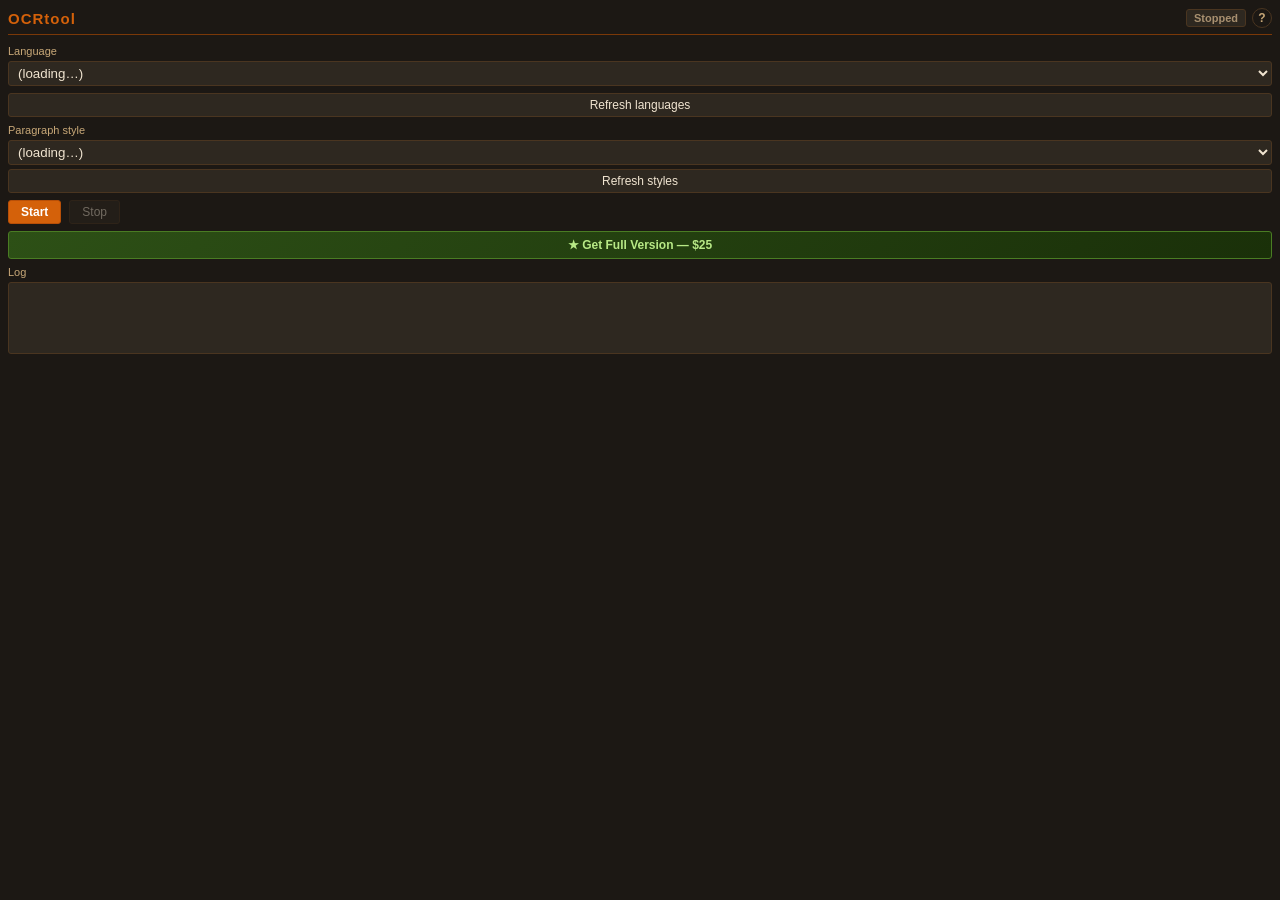
<file: index.html>
<!DOCTYPE html>
<html lang="en">
<head>
  <meta charset="UTF-8" />
  <title>OCRtool</title>
  <link rel="stylesheet" href="css/styles.css" />
</head>
<body>
  <div id="app">
    <header class="header">
      <h1>OCRtool</h1>
      <div class="header-right">
        <span class="status" id="status-indicator">Stopped</span>
        <button id="about-btn" class="btn-icon" title="About">?</button>
      </div>
    </header>

    <section class="section">
      <label for="language-select">Language</label>
      <select id="language-select">
        <option value="">(loading…)</option>
      </select>
    </section>

    <section class="section" id="lang2-section" style="display:none">
      <label for="language2-select">Second language</label>
      <select id="language2-select">
        <option value="">(none)</option>
      </select>
    </section>

    <section class="section">
      <button id="refresh-langs-btn" class="btn btn-secondary">Refresh languages</button>
    </section>

    <section class="section" id="scripts-section" style="display:none">
      <label>
        <input type="checkbox" id="include-scripts-cb" />
        Include script / handwriting models
      </label>
    </section>

    <section class="section">
      <label for="style-select">Paragraph style</label>
      <select id="style-select">
        <option value="">(loading…)</option>
      </select>
      <button id="refresh-styles-btn" class="btn btn-secondary">Refresh styles</button>
    </section>

    <section class="section section-row">
      <button id="start-btn" class="btn btn-primary">Start</button>
      <button id="stop-btn" class="btn btn-secondary" disabled>Stop</button>
    </section>

    <section class="section section-upgrade">
      <button id="upgrade-btn" class="btn btn-upgrade" title="Get full version without watermark">★ Get Full Version — $25</button>
    </section>

    <section class="section">
      <label>Log</label>
      <textarea id="log" readonly></textarea>
    </section>
  </div>

  <!-- About overlay -->
  <div id="about-overlay">
    <div id="about-box">
      <div class="about-header">
        <span class="about-title-bar">About OCRtool</span>
        <button id="about-close-btn" class="btn-icon" title="Close">✕</button>
      </div>
      <div class="about-body">
        <p class="about-product">OCRtool <span class="about-ver">v1.1.0</span></p>
        <p class="about-desc">Screen OCR extension for Adobe InDesign</p>
        <p class="about-desc">Windows 10 / 11 only &nbsp;·&nbsp; InDesign 2022–2026</p>
        <p class="about-copy">© 2026 Sergey A Inozemtsev</p>
        <a class="about-email" href="mailto:ryzl@hotmail.com">ryzl@hotmail.com</a>
        <hr class="about-hr" />
        <p class="about-guide-title">How to use</p>
        <ol class="about-guide">
          <li>Select language, press <strong>Start</strong></li>
          <li>Draw a rectangle over text in the document</li>
          <li>Recognized text appears in a new frame on <em>OCR_layer</em></li>
          <li>Press <strong>Stop</strong> when done</li>
        </ol>
        <hr class="about-hr" />
        <p class="about-upgrade-text">Remove watermark and get full OCR quality</p>
        <button id="about-upgrade-btn" class="btn btn-upgrade">★ Get Full Version — $25</button>
      </div>
      <button id="about-ok-btn" class="btn btn-primary">Close</button>
    </div>
  </div>

  <script src="js/CSInterface.js"></script>
  <script src="js/main.js"></script>
</body>
</html>
</file>
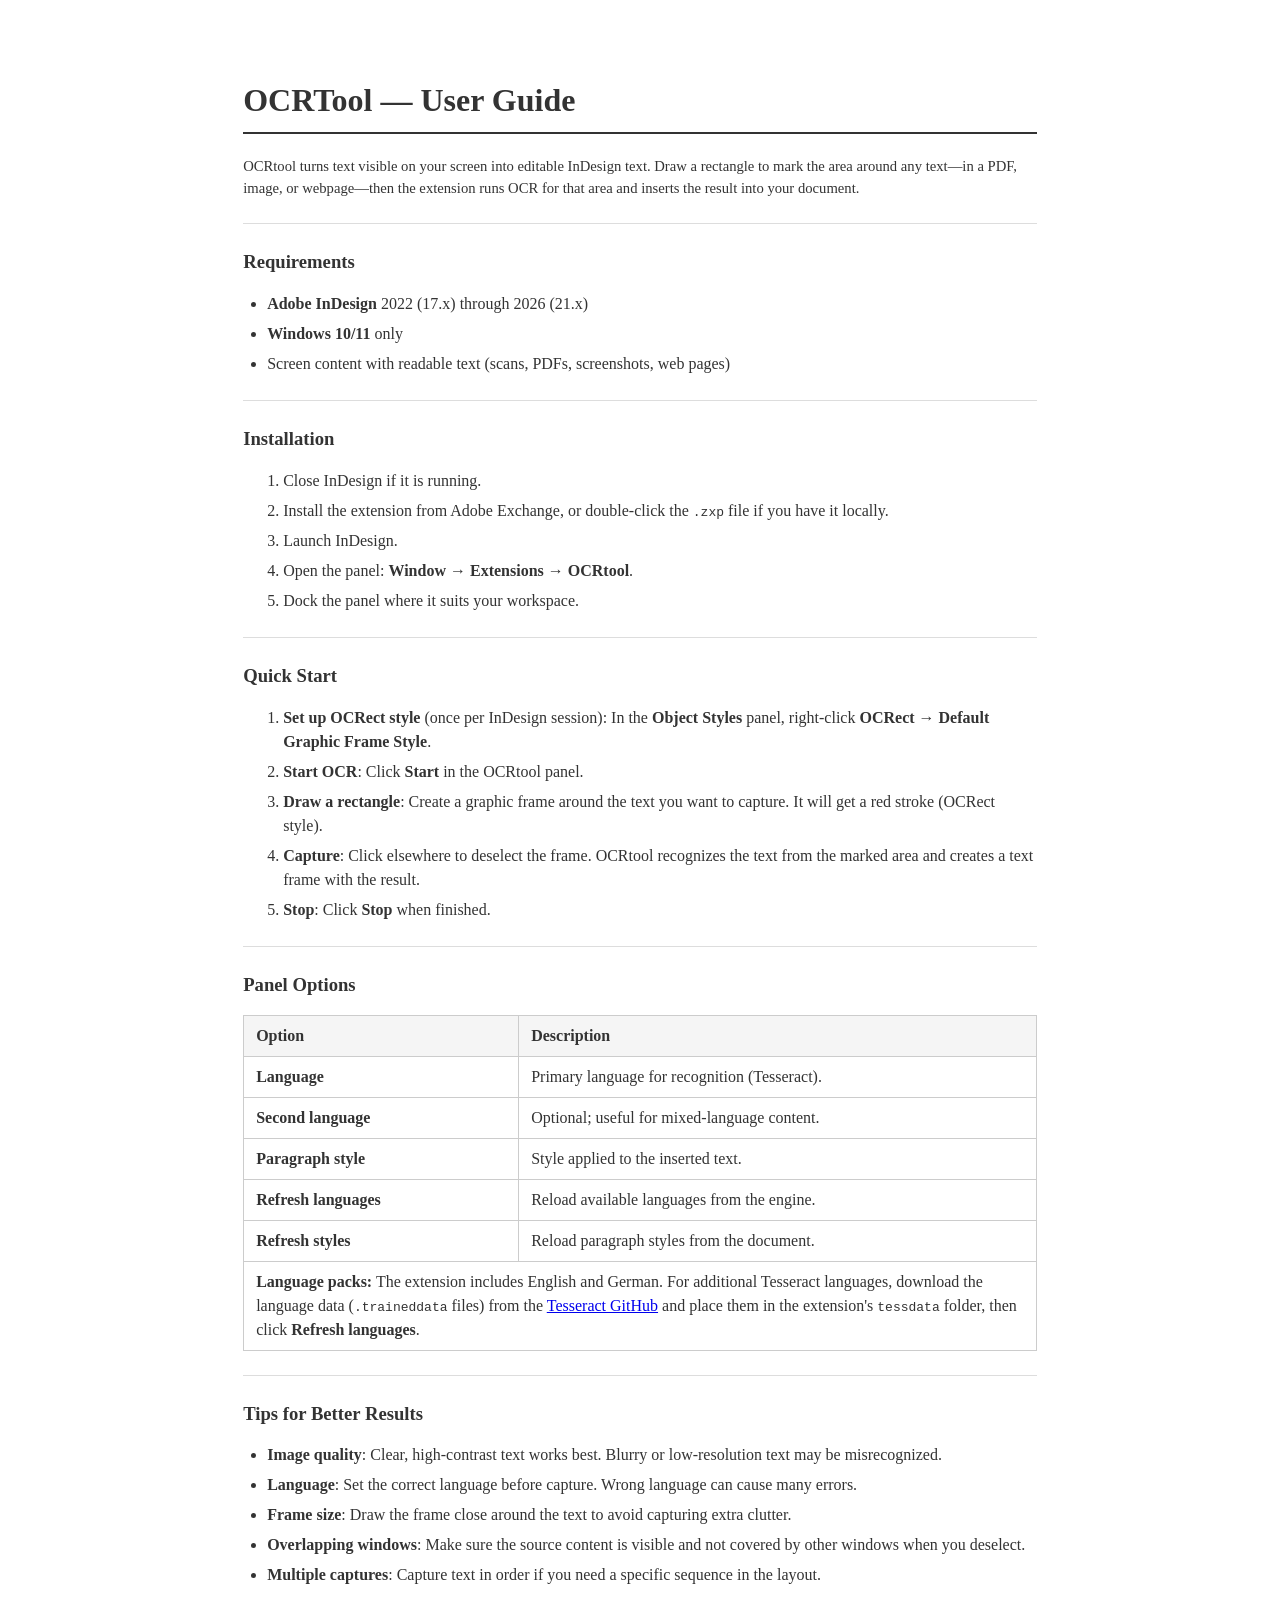
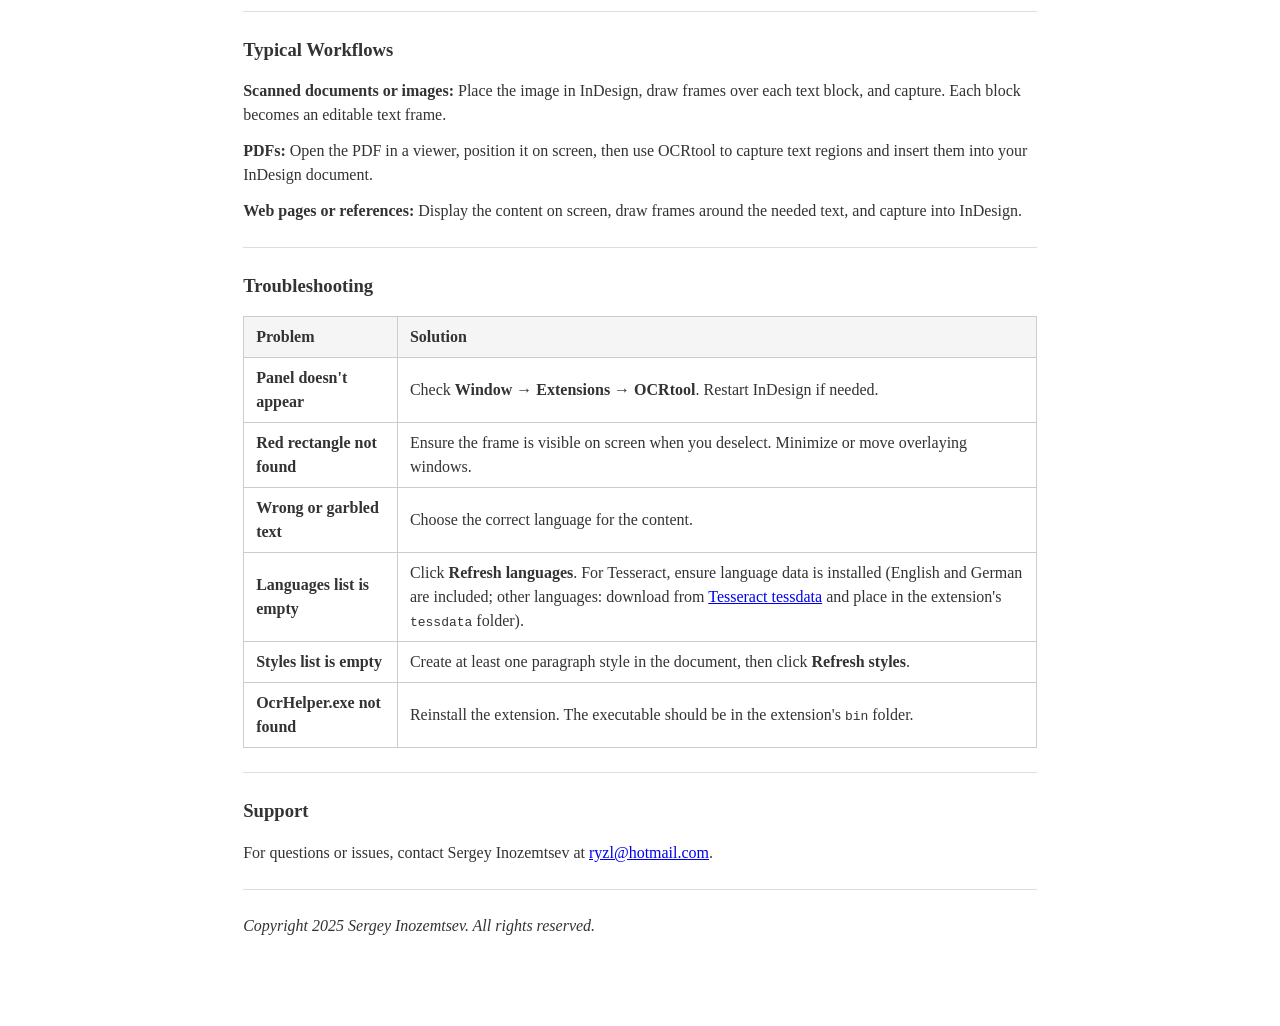
<file: docs/OCRTool-User-Guide.html>
<!DOCTYPE html>
<html lang="en">
<head>
  <meta charset="UTF-8">
  <title>OCRTool — User Guide</title>
  <style>
    body { font-family: Georgia, serif; max-width: 210mm; margin: 0 auto; padding: 20mm; line-height: 1.5; color: #333; }
    h1 { font-size: 24pt; border-bottom: 2px solid #333; padding-bottom: 8px; margin-top: 0; }
    h2 { font-size: 14pt; margin-top: 24px; }
    p { margin: 12px 0; }
    ul { margin: 12px 0; padding-left: 24px; }
    li { margin: 6px 0; }
    table { border-collapse: collapse; width: 100%; margin: 16px 0; }
    th, td { border: 1px solid #ccc; padding: 8px 12px; text-align: left; }
    th { background: #f5f5f5; font-weight: bold; }
    hr { border: none; border-top: 1px solid #ddd; margin: 24px 0; }
    .intro { font-size: 11pt; }
    @media print { body { padding: 15mm; } }
  </style>
</head>
<body>

<h1>OCRTool — User Guide</h1>

<p class="intro">OCRtool turns text visible on your screen into editable InDesign text. Draw a rectangle to mark the area around any text—in a PDF, image, or webpage—then the extension runs OCR for that area and inserts the result into your document.</p>

<hr>

<h2>Requirements</h2>
<ul>
  <li><strong>Adobe InDesign</strong> 2022 (17.x) through 2026 (21.x)</li>
  <li><strong>Windows 10/11</strong> only</li>
  <li>Screen content with readable text (scans, PDFs, screenshots, web pages)</li>
</ul>

<hr>

<h2>Installation</h2>
<ol>
  <li>Close InDesign if it is running.</li>
  <li>Install the extension from Adobe Exchange, or double‑click the <code>.zxp</code> file if you have it locally.</li>
  <li>Launch InDesign.</li>
  <li>Open the panel: <strong>Window → Extensions → OCRtool</strong>.</li>
  <li>Dock the panel where it suits your workspace.</li>
</ol>

<hr>

<h2>Quick Start</h2>
<ol>
  <li><strong>Set up OCRect style</strong> (once per InDesign session): In the <strong>Object Styles</strong> panel, right‑click <strong>OCRect</strong> → <strong>Default Graphic Frame Style</strong>.</li>
  <li><strong>Start OCR</strong>: Click <strong>Start</strong> in the OCRtool panel.</li>
  <li><strong>Draw a rectangle</strong>: Create a graphic frame around the text you want to capture. It will get a red stroke (OCRect style).</li>
  <li><strong>Capture</strong>: Click elsewhere to deselect the frame. OCRtool recognizes the text from the marked area and creates a text frame with the result.</li>
  <li><strong>Stop</strong>: Click <strong>Stop</strong> when finished.</li>
</ol>

<hr>

<h2>Panel Options</h2>
<table>
  <tr><th>Option</th><th>Description</th></tr>
  <tr><td><strong>Language</strong></td><td>Primary language for recognition (Tesseract).</td></tr>
  <tr><td><strong>Second language</strong></td><td>Optional; useful for mixed-language content.</td></tr>
  <tr><td><strong>Paragraph style</strong></td><td>Style applied to the inserted text.</td></tr>
  <tr><td><strong>Refresh languages</strong></td><td>Reload available languages from the engine.</td></tr>
  <tr><td><strong>Refresh styles</strong></td><td>Reload paragraph styles from the document.</td></tr>
  <tr><td colspan="2"><strong>Language packs:</strong> The extension includes English and German. For additional Tesseract languages, download the language data (<code>.traineddata</code> files) from the <a href="https://github.com/tesseract-ocr/tessdata">Tesseract GitHub</a> and place them in the extension's <code>tessdata</code> folder, then click <strong>Refresh languages</strong>.</td></tr>
</table>

<hr>

<h2>Tips for Better Results</h2>
<ul>
  <li><strong>Image quality</strong>: Clear, high-contrast text works best. Blurry or low-resolution text may be misrecognized.</li>
  <li><strong>Language</strong>: Set the correct language before capture. Wrong language can cause many errors.</li>
  <li><strong>Frame size</strong>: Draw the frame close around the text to avoid capturing extra clutter.</li>
  <li><strong>Overlapping windows</strong>: Make sure the source content is visible and not covered by other windows when you deselect.</li>
  <li><strong>Multiple captures</strong>: Capture text in order if you need a specific sequence in the layout.</li>
</ul>

<hr>

<h2>Typical Workflows</h2>
<p><strong>Scanned documents or images:</strong> Place the image in InDesign, draw frames over each text block, and capture. Each block becomes an editable text frame.</p>
<p><strong>PDFs:</strong> Open the PDF in a viewer, position it on screen, then use OCRtool to capture text regions and insert them into your InDesign document.</p>
<p><strong>Web pages or references:</strong> Display the content on screen, draw frames around the needed text, and capture into InDesign.</p>

<hr>

<h2>Troubleshooting</h2>
<table>
  <tr><th>Problem</th><th>Solution</th></tr>
  <tr><td><strong>Panel doesn't appear</strong></td><td>Check <strong>Window → Extensions → OCRtool</strong>. Restart InDesign if needed.</td></tr>
  <tr><td><strong>Red rectangle not found</strong></td><td>Ensure the frame is visible on screen when you deselect. Minimize or move overlaying windows.</td></tr>
  <tr><td><strong>Wrong or garbled text</strong></td><td>Choose the correct language for the content.</td></tr>
  <tr><td><strong>Languages list is empty</strong></td><td>Click <strong>Refresh languages</strong>. For Tesseract, ensure language data is installed (English and German are included; other languages: download from <a href="https://github.com/tesseract-ocr/tessdata">Tesseract tessdata</a> and place in the extension's <code>tessdata</code> folder).</td></tr>
  <tr><td><strong>Styles list is empty</strong></td><td>Create at least one paragraph style in the document, then click <strong>Refresh styles</strong>.</td></tr>
  <tr><td><strong>OcrHelper.exe not found</strong></td><td>Reinstall the extension. The executable should be in the extension's <code>bin</code> folder.</td></tr>
</table>

<hr>

<h2>Support</h2>
<p>For questions or issues, contact Sergey Inozemtsev at <a href="mailto:ryzl@hotmail.com">ryzl@hotmail.com</a>.</p>

<hr>
<p><em>Copyright 2025 Sergey Inozemtsev. All rights reserved.</em></p>

</body>
</html>
</file>
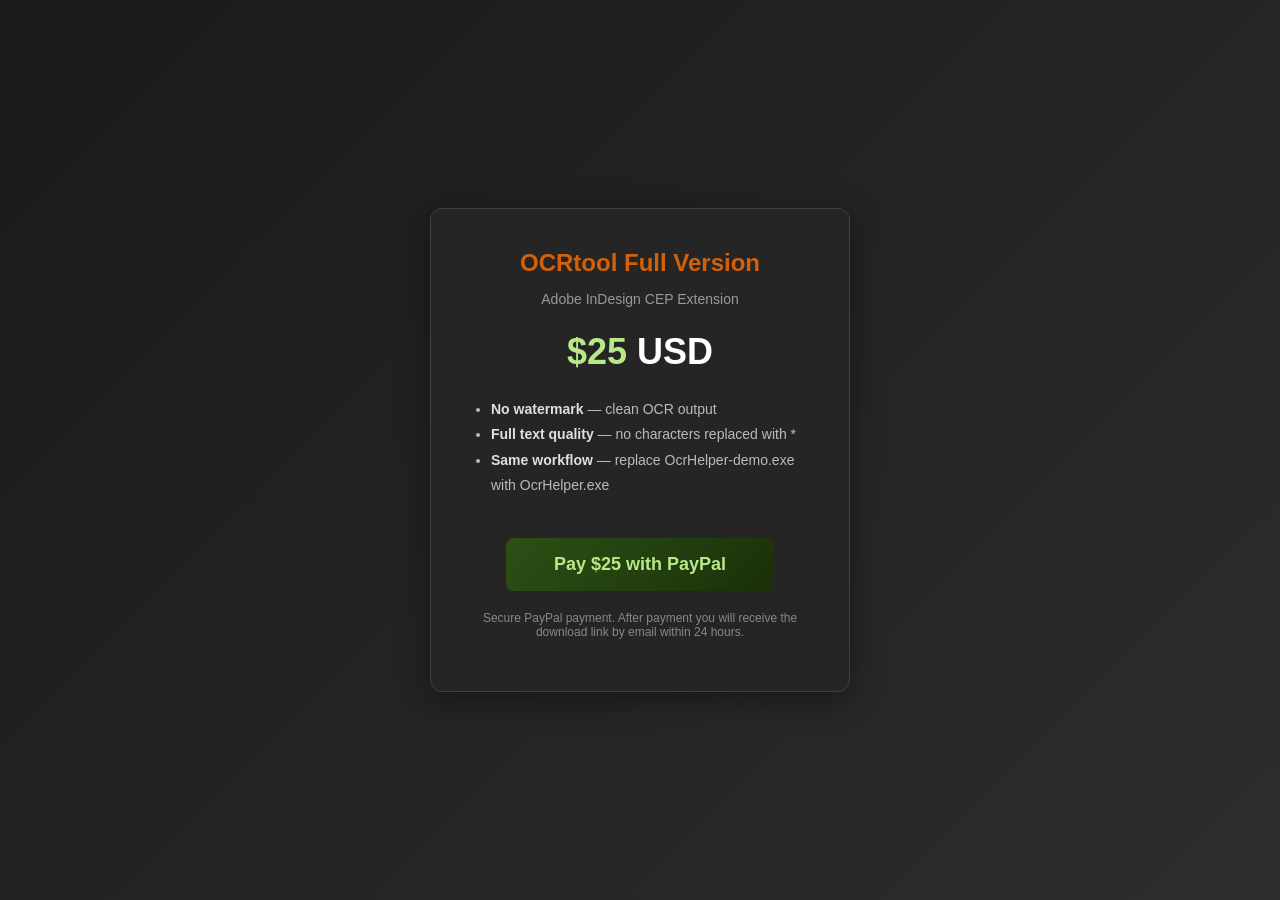
<file: docs/purchase.html>
<!DOCTYPE html>
<html lang="en">
<head>
  <meta charset="UTF-8" />
  <meta name="viewport" content="width=device-width, initial-scale=1" />
  <title>Get OCRtool Full Version — $25</title>
  <style>
    * { box-sizing: border-box; }
    body {
      margin: 0;
      padding: 0;
      font-family: -apple-system, BlinkMacSystemFont, "Segoe UI", Roboto, sans-serif;
      background: linear-gradient(135deg, #1a1a1a 0%, #2d2d2d 100%);
      color: #e0e0e0;
      min-height: 100vh;
      display: flex;
      align-items: center;
      justify-content: center;
      padding: 20px;
    }
    .card {
      background: #252525;
      border: 1px solid #404040;
      border-radius: 12px;
      padding: 40px;
      max-width: 420px;
      width: 100%;
      text-align: center;
      box-shadow: 0 8px 32px rgba(0,0,0,0.4);
    }
    h1 {
      font-size: 24px;
      margin: 0 0 8px;
      color: #d4610a;
    }
    .subtitle {
      font-size: 14px;
      color: #999;
      margin-bottom: 24px;
    }
    .price {
      font-size: 36px;
      font-weight: 700;
      color: #fff;
      margin: 16px 0;
    }
    .price span { color: #b8e986; }
    ul {
      text-align: left;
      margin: 24px 0;
      padding-left: 20px;
      line-height: 1.8;
      color: #bbb;
      font-size: 14px;
    }
    ul strong { color: #e0e0e0; }
    .btn-buy {
      display: inline-block;
      background: linear-gradient(135deg, #2d5016 0%, #1a3009 100%);
      color: #b8e986;
      border: 1px solid #4a7c23;
      padding: 16px 48px;
      font-size: 18px;
      font-weight: 700;
      border-radius: 8px;
      text-decoration: none;
      margin-top: 16px;
      transition: all 0.2s;
    }
    .btn-buy:hover {
      background: linear-gradient(135deg, #3a6b1e 0%, #243d0f 100%);
      border-color: #5a9c2b;
      color: #d4ff9e;
      transform: translateY(-1px);
    }
    .paypal-form { margin: 20px 0 0; }
    .paypal-form .btn-buy {
      border: none;
      cursor: pointer;
      font-family: inherit;
    }
    .payment-note {
      font-size: 12px;
      color: #888;
      margin-top: 20px;
    }
    .payment-note a { color: #d4610a; }
  </style>
</head>
<body>
  <div class="card">
    <h1>OCRtool Full Version</h1>
    <p class="subtitle">Adobe InDesign CEP Extension</p>
    <p class="price"><span>$25</span> USD</p>
    <ul>
      <li><strong>No watermark</strong> — clean OCR output</li>
      <li><strong>Full text quality</strong> — no characters replaced with *</li>
      <li><strong>Same workflow</strong> — replace OcrHelper-demo.exe with OcrHelper.exe</li>
    </ul>
    <form action="https://www.paypal.com/cgi-bin/webscr" method="post" target="_top" class="paypal-form">
      <input type="hidden" name="cmd" value="_xclick">
      <input type="hidden" name="business" value="lgphonemar24@gmail.com">
      <input type="hidden" name="item_name" value="OCRtool Full Version - Adobe InDesign">
      <input type="hidden" name="amount" value="25.00">
      <input type="hidden" name="currency_code" value="USD">
      <input type="hidden" name="no_shipping" value="1">
      <button type="submit" name="submit" class="btn-buy">Pay $25 with PayPal</button>
    </form>
    <p class="payment-note">Secure PayPal payment. After payment you will receive the download link by email within 24 hours.</p>
  </div>
</body>
</html>
</file>
<file: css/styles.css>
:root {
  --bg:         #1c1814;
  --surface:    #252018;
  --control:    #2e2820;
  --border:     #4a3520;
  --border-focus: #d4610a;
  --accent:     #d4610a;
  --accent-h:   #b84f07;
  --accent-dim: #7a3808;
  --text:       #f0e4d0;
  --text-dim:   #a89070;
  --text-label: #c8a878;
}

* { box-sizing: border-box; }

body {
  margin: 0;
  padding: 0;
  font-family: sans-serif;
  font-size: 12px;
  background: var(--bg);
  color: var(--text);
}

#app {
  padding: 8px;
}

/* ── Header ── */
.header {
  display: flex;
  align-items: center;
  justify-content: space-between;
  margin-bottom: 10px;
  padding-bottom: 6px;
  border-bottom: 1px solid var(--accent-dim);
}

.header h1 {
  font-size: 15px;
  margin: 0;
  color: var(--accent);
  letter-spacing: 1px;
  font-weight: 700;
}

.header-right {
  display: flex;
  align-items: center;
  gap: 6px;
}

/* ── Status badge ── */
.status {
  padding: 2px 7px;
  border-radius: 3px;
  font-size: 11px;
  font-weight: 600;
  background: var(--control);
  color: var(--text-dim);
  border: 1px solid var(--border);
}

.status.status-running {
  background: var(--accent-dim);
  color: var(--accent);
  border-color: var(--accent);
}

.status.status-stopped {
  background: var(--control);
  color: var(--text-dim);
  border-color: var(--border);
}

/* ── Sections ── */
.section {
  margin-bottom: 7px;
  display: flex;
  flex-direction: column;
  gap: 4px;
}

.section-row {
  flex-direction: row;
  align-items: center;
  gap: 8px;
}

/* ── Labels ── */
label {
  font-size: 11px;
  color: var(--text-label);
}

/* ── Form controls ── */
select,
textarea {
  width: 100%;
  background: var(--control);
  border: 1px solid var(--border);
  color: var(--text);
  border-radius: 3px;
  padding: 3px 5px;
  outline: none;
  transition: border-color 0.15s;
}

select:focus,
textarea:focus {
  border-color: var(--border-focus);
}

textarea {
  resize: none;
  height: 72px;
  font-family: monospace;
  font-size: 11px;
  color: var(--text-dim);
}

/* ── Buttons ── */
.btn {
  padding: 4px 12px;
  border-radius: 3px;
  border: 1px solid transparent;
  font-size: 12px;
  cursor: pointer;
  transition: background 0.15s, border-color 0.15s;
}

.btn-primary {
  background: var(--accent);
  border-color: var(--accent-h);
  color: #fff;
  font-weight: 600;
}

.btn-primary:hover  { background: var(--accent-h); }
.btn-primary:disabled { opacity: 0.4; cursor: default; }

.btn-secondary {
  background: var(--control);
  border-color: var(--border);
  color: var(--text);
}

.btn-secondary:hover   { border-color: var(--accent); color: var(--accent); }
.btn-secondary:disabled { opacity: 0.4; cursor: default; }

/* ── Upgrade / Full Version button ── */
.btn-upgrade {
  background: linear-gradient(135deg, #2d5016 0%, #1a3009 100%);
  border: 1px solid #4a7c23;
  color: #b8e986;
  font-weight: 700;
  padding: 6px 12px;
  width: 100%;
}

.btn-upgrade:hover {
  background: linear-gradient(135deg, #3a6b1e 0%, #243d0f 100%);
  border-color: #5a9c2b;
  color: #d4ff9e;
}

.section-upgrade { margin-top: 4px; }

/* ── Icon button (About ?) ── */
.btn-icon {
  background: none;
  border: 1px solid var(--border);
  color: var(--text-label);
  border-radius: 50%;
  width: 20px;
  height: 20px;
  font-size: 12px;
  font-weight: 700;
  line-height: 1;
  cursor: pointer;
  padding: 0;
  display: flex;
  align-items: center;
  justify-content: center;
  transition: border-color 0.15s, color 0.15s;
}

.btn-icon:hover {
  border-color: var(--accent);
  color: var(--accent);
}

/* ── About overlay ── */
#about-overlay {
  display: none;
  position: fixed;
  inset: 0;
  background: rgba(0, 0, 0, 0.65);
  align-items: center;
  justify-content: center;
  z-index: 100;
}

#about-box {
  background: var(--surface);
  border: 1px solid var(--accent-dim);
  border-radius: 5px;
  width: 90%;
  max-width: 280px;
  padding: 14px;
  display: flex;
  flex-direction: column;
  gap: 10px;
}

.about-header {
  display: flex;
  align-items: center;
  justify-content: space-between;
}

.about-title-bar {
  font-size: 13px;
  font-weight: 700;
  color: var(--accent);
}

.about-body {
  display: flex;
  flex-direction: column;
  gap: 3px;
}

.about-product {
  font-size: 16px;
  font-weight: 700;
  color: var(--text);
  margin: 0;
}

.about-ver {
  font-size: 12px;
  color: var(--accent);
}

.about-desc {
  font-size: 11px;
  color: var(--text-dim);
  margin: 0;
}

.about-copy {
  font-size: 11px;
  color: var(--text-label);
  margin: 4px 0 0;
}

.about-email {
  font-size: 11px;
  color: var(--accent);
  text-decoration: none;
}

.about-email:hover { text-decoration: underline; }

.about-hr {
  border: none;
  border-top: 1px solid var(--border);
  margin: 4px 0;
}

.about-guide-title {
  font-size: 11px;
  font-weight: 700;
  color: var(--text-label);
  margin: 0 0 2px;
  text-transform: uppercase;
  letter-spacing: 0.5px;
}

.about-guide {
  font-size: 11px;
  color: var(--text-dim);
  margin: 0;
  padding-left: 16px;
  line-height: 1.6;
}

.about-guide strong { color: var(--text); }
.about-guide em     { color: var(--accent); font-style: normal; }

.about-upgrade-text {
  font-size: 11px;
  color: var(--text-dim);
  margin: 0 0 4px;
}
</file>
